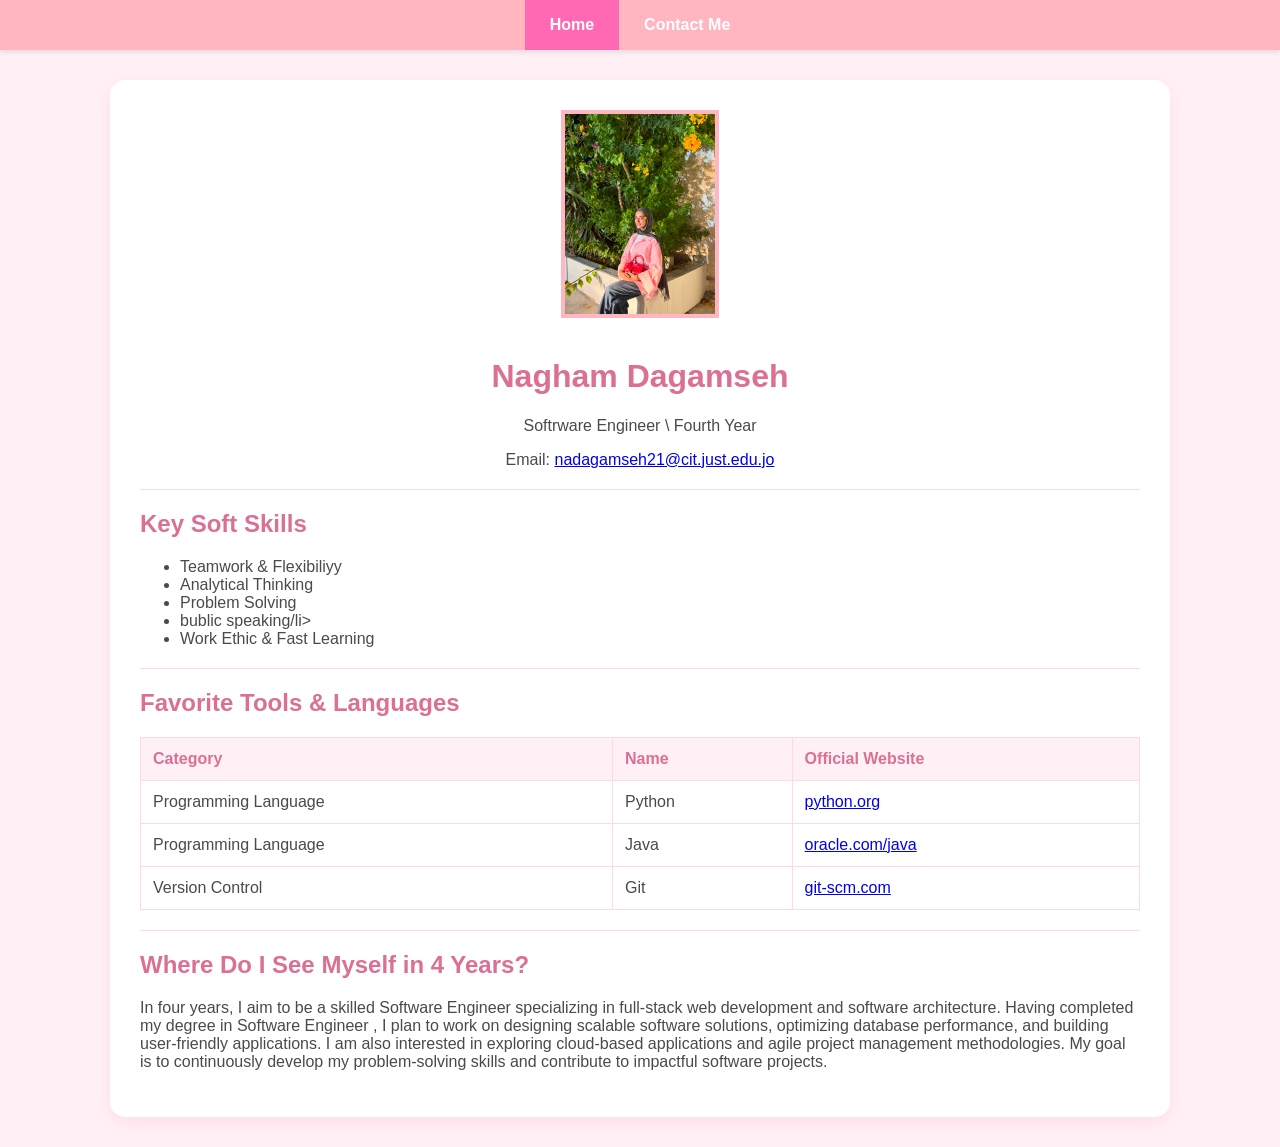
<file: index.html>
<!DOCTYPE html>
<html lang="en">
<head>
    <meta charset="UTF-8">
    <title>158303_Nagham Dagamseh</title>
    <link rel="stylesheet" href="style.css">
</head>
<body>
    <nav class="navbar">
        <ul>
            <li><a href="index.html" class="active">Home</a></li>
            <li><a href="contact.html">Contact Me</a></li>
        </ul>
    </nav>

    <div class="container">

        <header class="profile-header">
            <img src=" myimage.jpeg" alt="Nagham Profile" class="profile-img"style="width: 150px; height: auto;">
            <h1>Nagham Dagamseh</h1>
            <p class="subtitle">Softrware Engineer \ Fourth Year</p>
            <p>Email: <a href="mailto:nadagamseh21@cit.just.edu.jo">nadagamseh21@cit.just.edu.jo</a></p>
        </header>

        <hr>

        <section class="section">
            <h2>Key Soft Skills</h2>
            <ul class="skills-list">
                <li>Teamwork & Flexibiliyy</li>
                <li>Analytical Thinking</li>
                <li>Problem Solving</li>
                <li>bublic speaking/li>
                <li>Work Ethic & Fast Learning</li>
            </ul>
        </section>

        <hr>

        <section class="section">
            <h2>Favorite Tools & Languages</h2>
            <table class="custom-table">
                <thead>
                    <tr>
                        <th>Category</th>
                        <th>Name</th>
                        <th>Official Website</th>
                    </tr>
                </thead>
                <tbody>
                    <tr>
                        <td>Programming Language</td>
                        
                        <td>Python</td>
      <td><a href="https://www.python.org/" target="_blank">python.org</a></td>
                    </tr>
                    <tr>
                      <td>Programming Language</td>
      <td>Java</td>
      <td><a href="https://www.oracle.com/java/" target="_blank">oracle.com/java</a></td>
                    </tr>
                    <tr>
                        <td>Version Control</td>
                        <td>Git</td>
                        <td><a href="https://git-scm.com" target="_blank">git-scm.com</a></td>
                    </tr>
                </tbody>
            </table>
        </section>

        <hr>

        <section class="section">
            <h2>Where Do I See Myself in 4 Years?</h2>
            <p class="future-paragraph">
                In four years, I aim to be a skilled Software Engineer specializing in full-stack web development and software architecture. Having completed my degree in Software Engineer , I plan to work on designing scalable software solutions, optimizing database performance, and building user-friendly applications. I am also interested in exploring cloud-based applications and agile project management methodologies. My goal is to continuously develop my problem-solving skills and contribute to impactful software projects.
            </p>
        </section>

    </div>

</body>
</html>
</file>
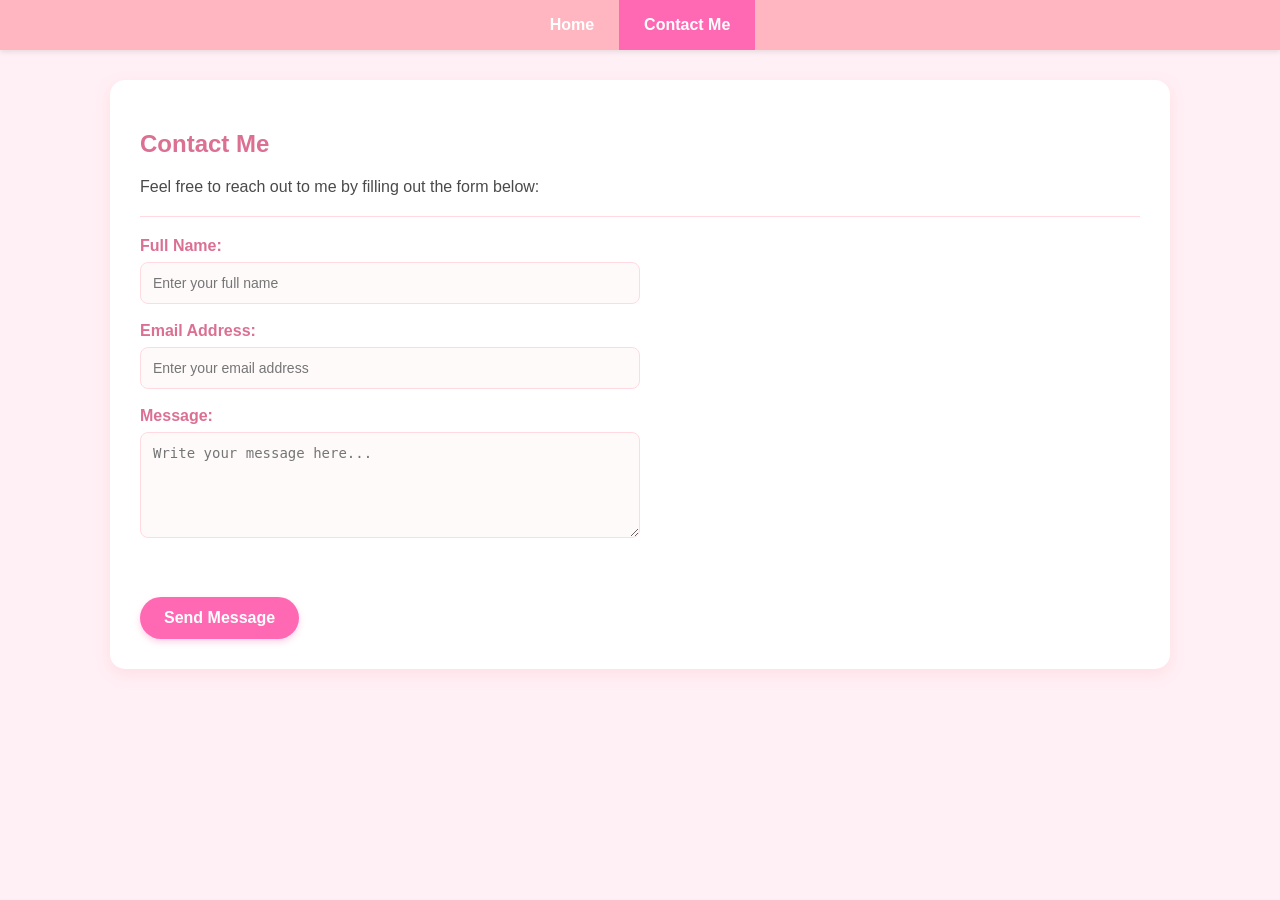
<file: contact.html>
<!DOCTYPE html>
<html lang="en">
<head>
    <meta charset="UTF-8">
    <title>158303_Nagham Dagamseh - Contact</title>
    <link rel="stylesheet" href="style.css">
</head>
<body>

    <nav class="navbar">
        <ul>
            <li><a href="index.html">Home</a></li>
            <li><a href="contact.html" class="active">Contact Me</a></li>
        </ul>
    </nav>

    <div class="container">

        <section class="section">
            <h2>Contact Me</h2>
            <p>Feel free to reach out to me by filling out the form below:</p>
            
            <hr>

            <form id="contactForm" onsubmit="return validateForm(event)">
                <div class="form-group">
                    <label for="fullname">Full Name:</label>
                    <input type="text" id="fullname" placeholder="Enter your full name">
                </div>

                <div class="form-group">
                    <label for="email">Email Address:</label>
                    <input type="email" id="email" placeholder="Enter your email address">
                </div>

                <div class="form-group">
                    <label for="message">Message:</label>
                    <textarea id="message" rows="5" placeholder="Write your message here..."></textarea>
                </div>

                <div id="error-message" class="error-msg"></div>

                <br>
                <button type="submit" class="submit-btn">Send Message</button>
            </form>
        </section>

    </div>

   
    <script>
        function validateForm(event) {
            event.preventDefault(); 

            var name = document.getElementById("fullname").value.trim();
            var email = document.getElementById("email").value.trim();
            var message = document.getElementById("message").value.trim();
            var errorElement = document.getElementById("error-message");

            errorElement.innerText = "";
            errorElement.style.color = "red";

           
            if (name === "" || email === "" || message === "") {
                errorElement.innerText = "Please fill in all the required fields!";
                return false;
            }

            
            var emailPattern = /^[^\s@]+@[^\s@]+\.[^\s@]+$/;
            if (!emailPattern.test(email)) {
                errorElement.innerText = "Please enter a valid email address!";
                return false;
            }

            errorElement.style.color = "green";
            errorElement.innerText = "Thank you, " + name + "! Your message has been sent successfully.";
            
            document.getElementById("contactForm").reset();
            return true;
        }
    </script>

</body>
</html>
</file>
<file: style.css>
body {
    font-family: 'Segoe UI', Tahoma, Geneva, Verdana, sans-serif; 
    background-color: #fff0f5; 
    margin: 0;
    padding: 0;
    color: #4a4a4a; 


.navbar {
    background-color: #ffb6c1; 
    overflow: hidden;
    box-shadow: 0 2px 5px rgba(0,0,0,0.1); 
}

.navbar ul {
    list-style-type: none;
    margin: 0;
    padding: 0;
    display: flex; 
    justify-content: center; 
}

.navbar li a {
    display: block;
    color: #fff; 
    text-align: center;
    padding: 16px 25px;
    text-decoration: none;
    font-weight: bold;
    transition: background-color 0.3s; 
}


.navbar li a:hover, .navbar li a.active {
    background-color: #ff69b4; 
}

.container {
    width: 85%;
    max-width: 1000px;
    margin: 30px auto;
    background: white;
    padding: 30px;
    border-radius: 15px; 
    box-shadow: 0 5px 15px rgba(255, 182, 193, 0.3); 
}


.profile-header {
    text-align: center;
    margin-bottom: 20px;
}

.profile-img {
    object-fit: cover;
    margin-bottom: 15px;
    border: 4px solid #ffb6c1;
}

h1, h2 {
    color: #db7093; 
}

hr {
    border: 0;
    border-top: 1px solid #ffdae0;
    margin: 20px 0;
}


.custom-table {
    width: 100%;
    border-collapse: collapse;
    margin-top: 15px;
    background-color: #fff;
}

.custom-table th, .custom-table td {
    border: 1px solid #ffdae0;
    padding: 12px;
    text-align: left;
}

.custom-table th {
    background-color: #fff0f5; 
    color: #db7093;
}


.form-group {
    margin-bottom: 18px;
}

.form-group label {
    display: block;
    font-weight: bold;
    margin-bottom: 7px;
    color: #db7093;
}

.form-group input, 
.form-group textarea {
    width: 100%;
    max-width: 500px;
    padding: 12px;
    border: 1px solid #ffdae0; 
    border-radius: 8px;
    font-size: 14px;
    box-sizing: border-box;
    background-color: #fffafa;
}


.form-group input:focus, 
.form-group textarea:focus {
    outline: none;
    border-color: #ff69b4; 
    box-shadow: 0 0 5px rgba(255, 105, 180, 0.5);
}


.submit-btn {
    background-color: #ff69b4; 
    color: white;
    padding: 12px 24px;
    border: none;
    border-radius: 25px; 
    cursor: pointer;
    font-size: 16px;
    font-weight: bold;
    transition: background-color 0.3s, transform 0.1s;
    box-shadow: 0 3px 6px rgba(255, 105, 180, 0.3);
}


.submit-btn:hover {
    background-color: #db7093; 
}

.submit-btn:active {
    transform: scale(0.98); 
}


.error-msg {
    margin-top: 10px;
    font-weight: bold;
    min-height: 1.2em; 
}
</file>
